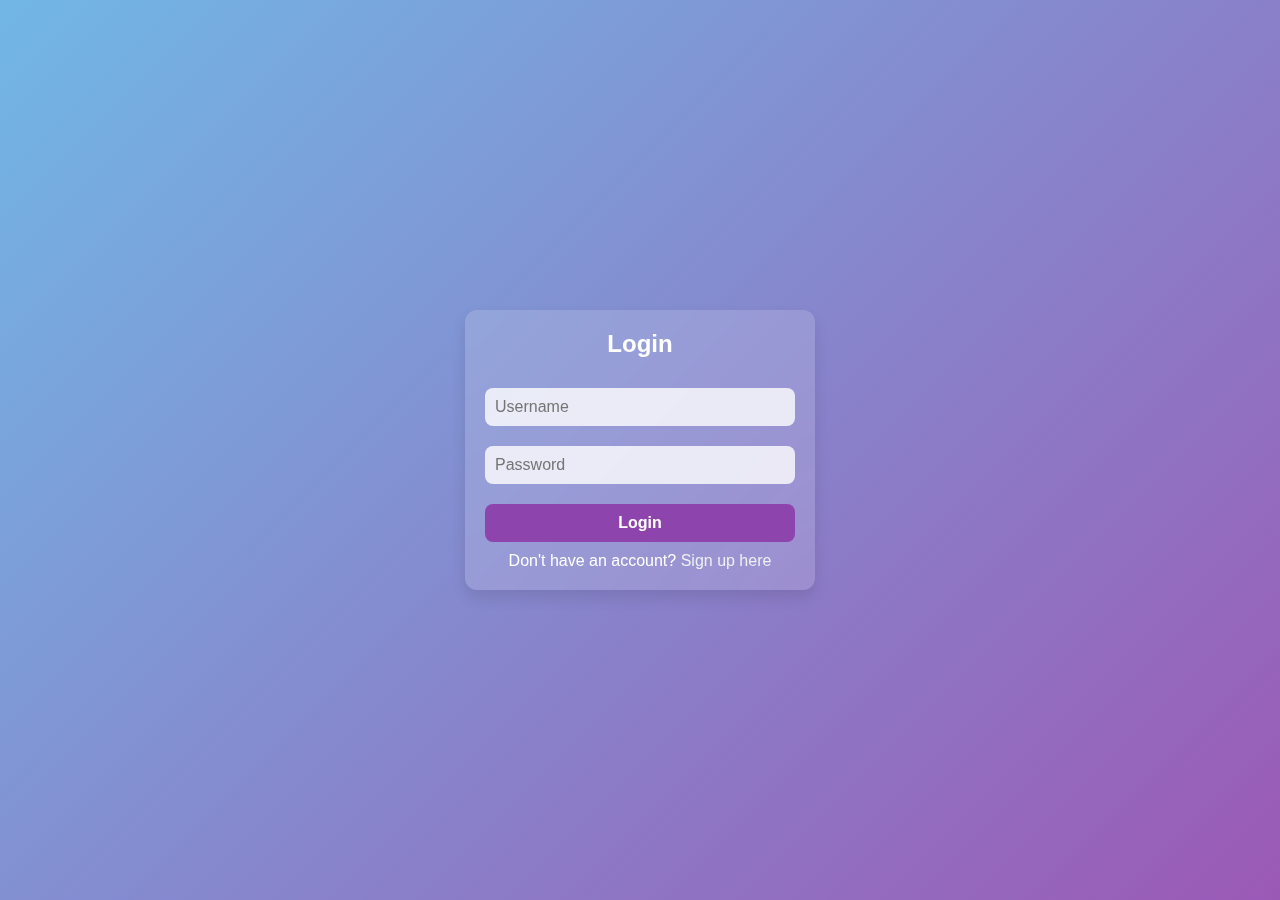
<file: IS Lab project/frontend/index.html>
<!DOCTYPE html>
<html lang="en">
<head>
    <meta charset="UTF-8">
    <meta name="viewport" content="width=device-width, initial-scale=1.0">
    <title>Login | Chat System</title>
    <link rel="stylesheet" href="styles.css">
</head>
<body>
    <div class="container">
        <h2>Login</h2>
        <form id="loginForm">
            <input type="text" id="username" placeholder="Username" required>
            <input type="password" id="password" placeholder="Password" required>
            <button type="submit">Login</button>
        </form>
        <p>Don't have an account? <a href="signup.html">Sign up here</a></p>
    </div>
    <script src="script.js"></script>
</body>
</html>
</file>
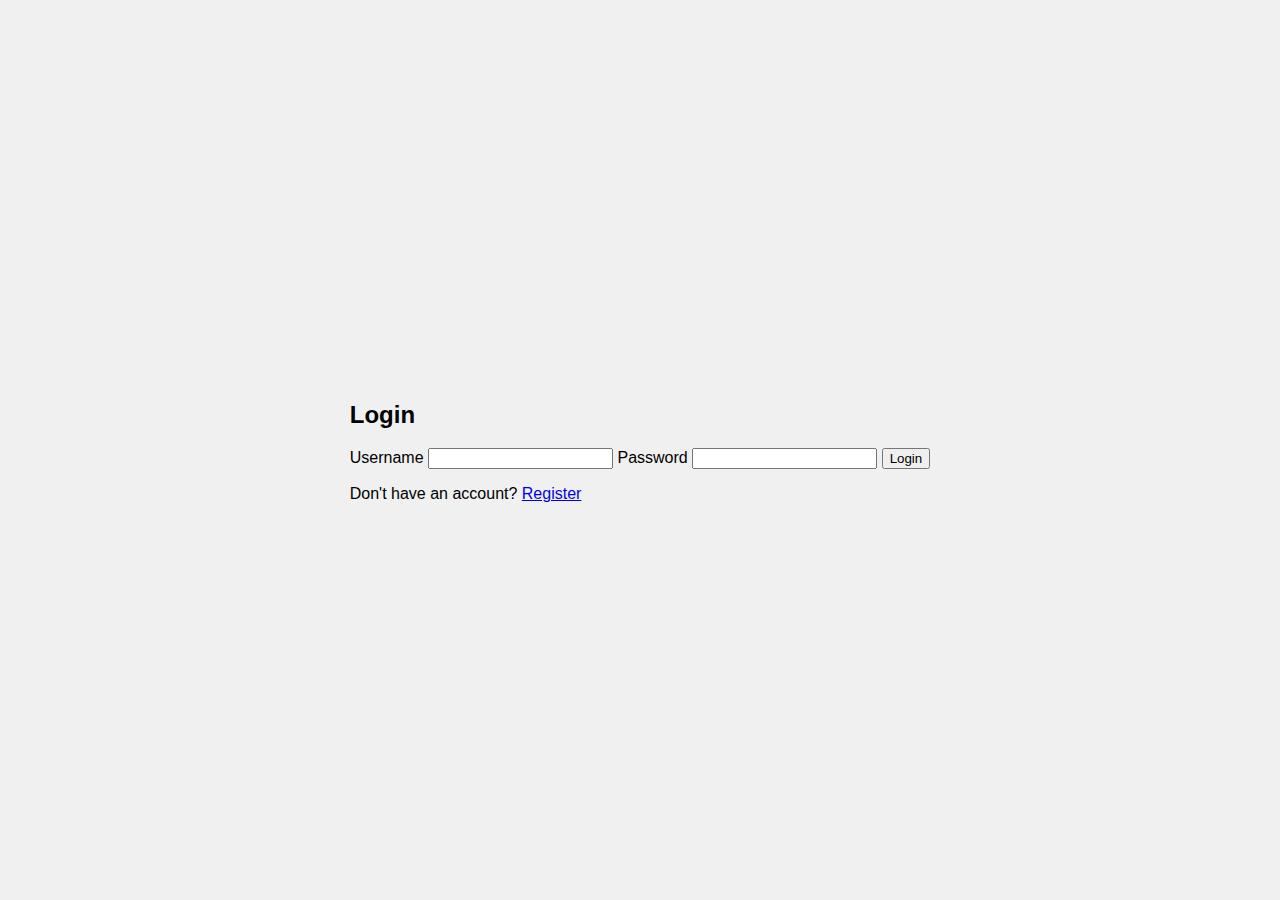
<file: Project/login.html>
<!DOCTYPE html>
<html lang="en">
<head>
  <meta charset="UTF-8">
  <meta name="viewport" content="width=device-width, initial-scale=1.0">
  <title>Login</title>
  <link rel="stylesheet" href="styles.css">
</head>
<body>
  <div class="auth-container">
    <form action="/login" method="post">
      <h2>Login</h2>
      <label for="username">Username</label>
      <input type="text" id="username" name="username" required>
      <label for="password">Password</label>
      <input type="password" id="password" name="password" required>
      <button type="submit">Login</button>
      <p>Don't have an account? <a href="/register.html">Register</a></p>
    </form>
  </div>
</body>
</html>
</file>
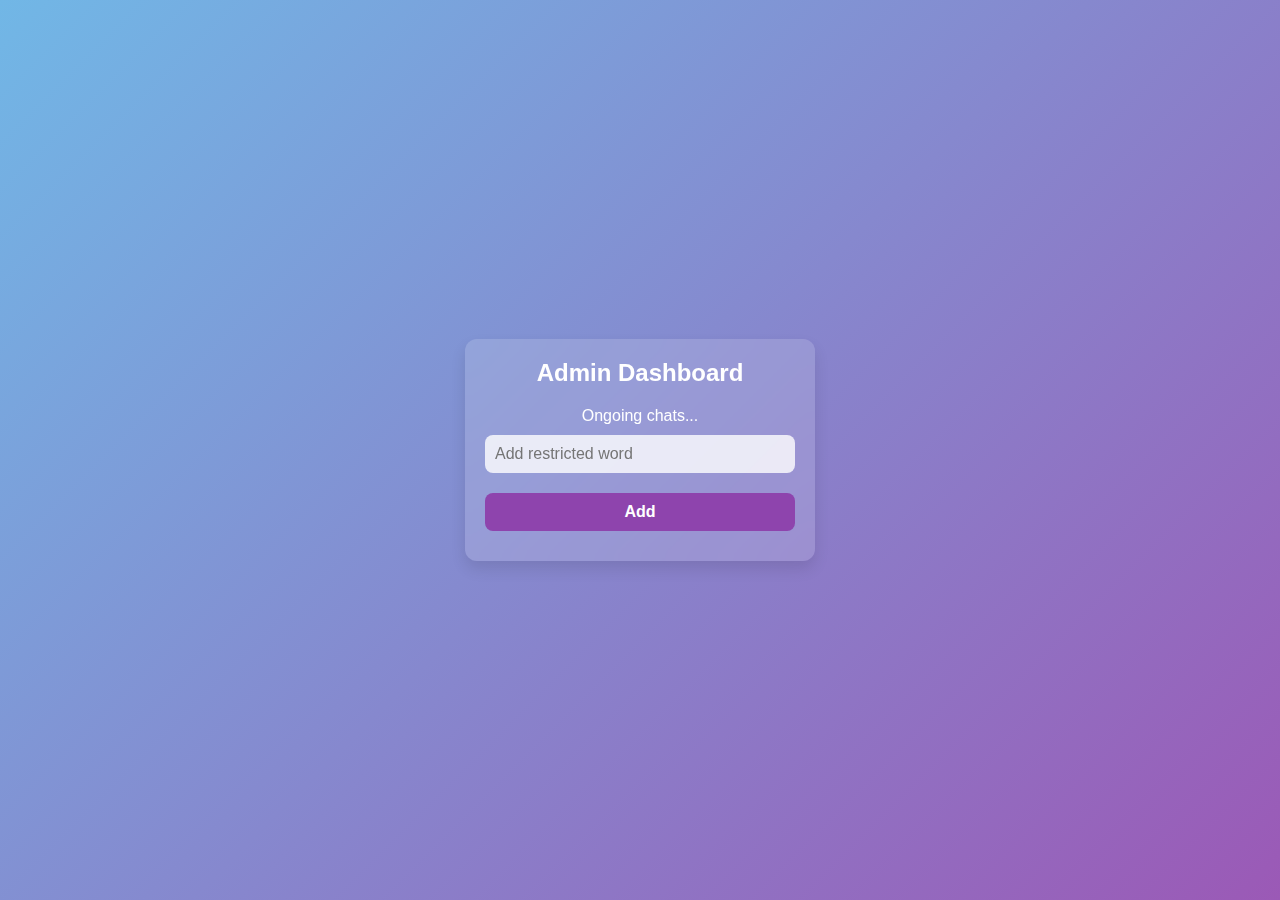
<file: IS Lab project/frontend/admin.html>
<!DOCTYPE html>
<html lang="en">
<head>
    <meta charset="UTF-8">
    <meta name="viewport" content="width=device-width, initial-scale=1.0">
    <title>Admin Dashboard</title>
    <link rel="stylesheet" href="styles.css">
</head>
<body>
    <div class="admin-container">
        <h2>Admin Dashboard</h2>
        <div class="chat-monitor">
            <p>Ongoing chats...</p>
            <div id="chatMonitor"></div>
        </div>
        <form id="moderationForm">
            <input type="text" id="restrictedWord" placeholder="Add restricted word">
            <button type="submit">Add</button>
        </form>
    </div>
    <script src="script.js"></script>
</body>
</html>
</file>
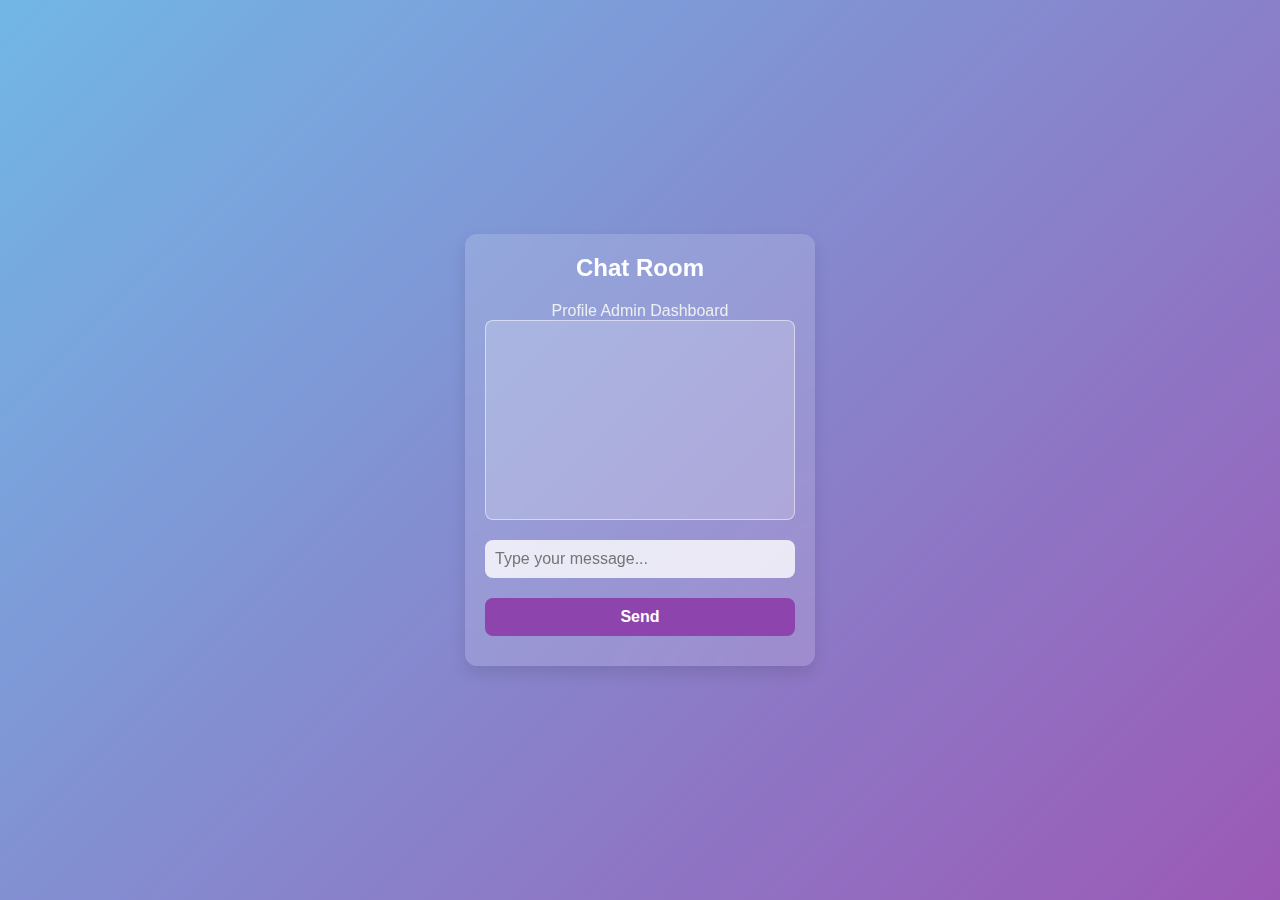
<file: IS Lab project/frontend/chat.html>
<!DOCTYPE html>
<html lang="en">
<head>
    <meta charset="UTF-8">
    <meta name="viewport" content="width=device-width, initial-scale=1.0">
    <title>Chat Room</title>
    <link rel="stylesheet" href="styles.css">
</head>
<body>
    <div class="chat-container">
        <div class="chat-header">
            <h2>Chat Room</h2>
            <a href="profile.html">Profile</a>
            <a href="admin.html">Admin Dashboard</a>
        </div>
        <div class="chat-box" id="chatBox"></div>
        <form id="chatForm">
            <input type="text" id="message" placeholder="Type your message...">
            <button type="submit">Send</button>
        </form>
    </div>
    <script src="script.js"></script>
</body>
</html>
</file>
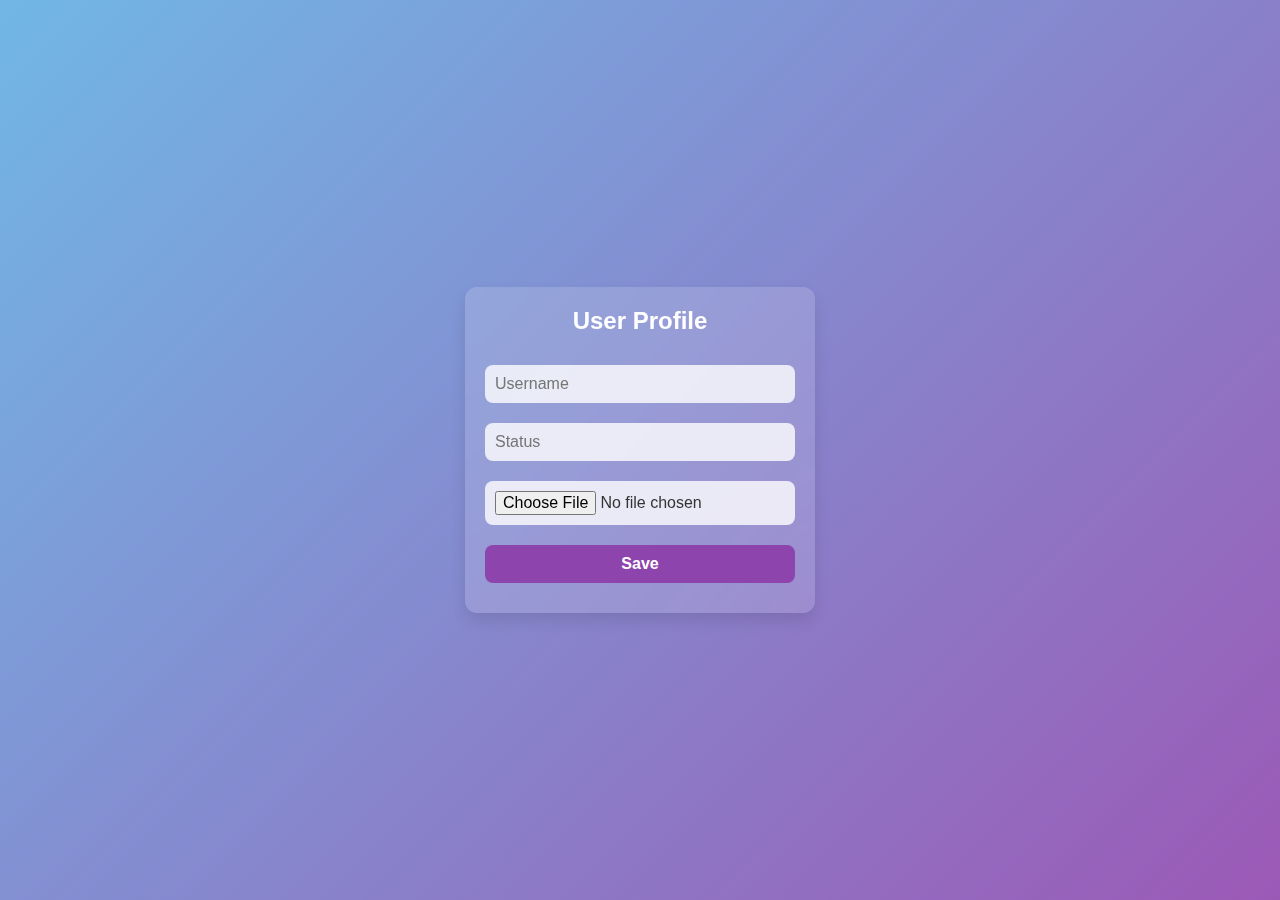
<file: IS Lab project/frontend/profile.html>
<!DOCTYPE html>
<html lang="en">
<head>
    <meta charset="UTF-8">
    <meta name="viewport" content="width=device-width, initial-scale=1.0">
    <title>User Profile</title>
    <link rel="stylesheet" href="styles.css">
</head>
<body>
    <div class="profile-container">
        <h2>User Profile</h2>
        <form id="profileForm">
            <input type="text" id="username" placeholder="Username">
            <input type="text" id="status" placeholder="Status">
            <input type="file" id="profilePicture">
            <button type="submit">Save</button>
        </form>
    </div>
</body>
</html>
</file>
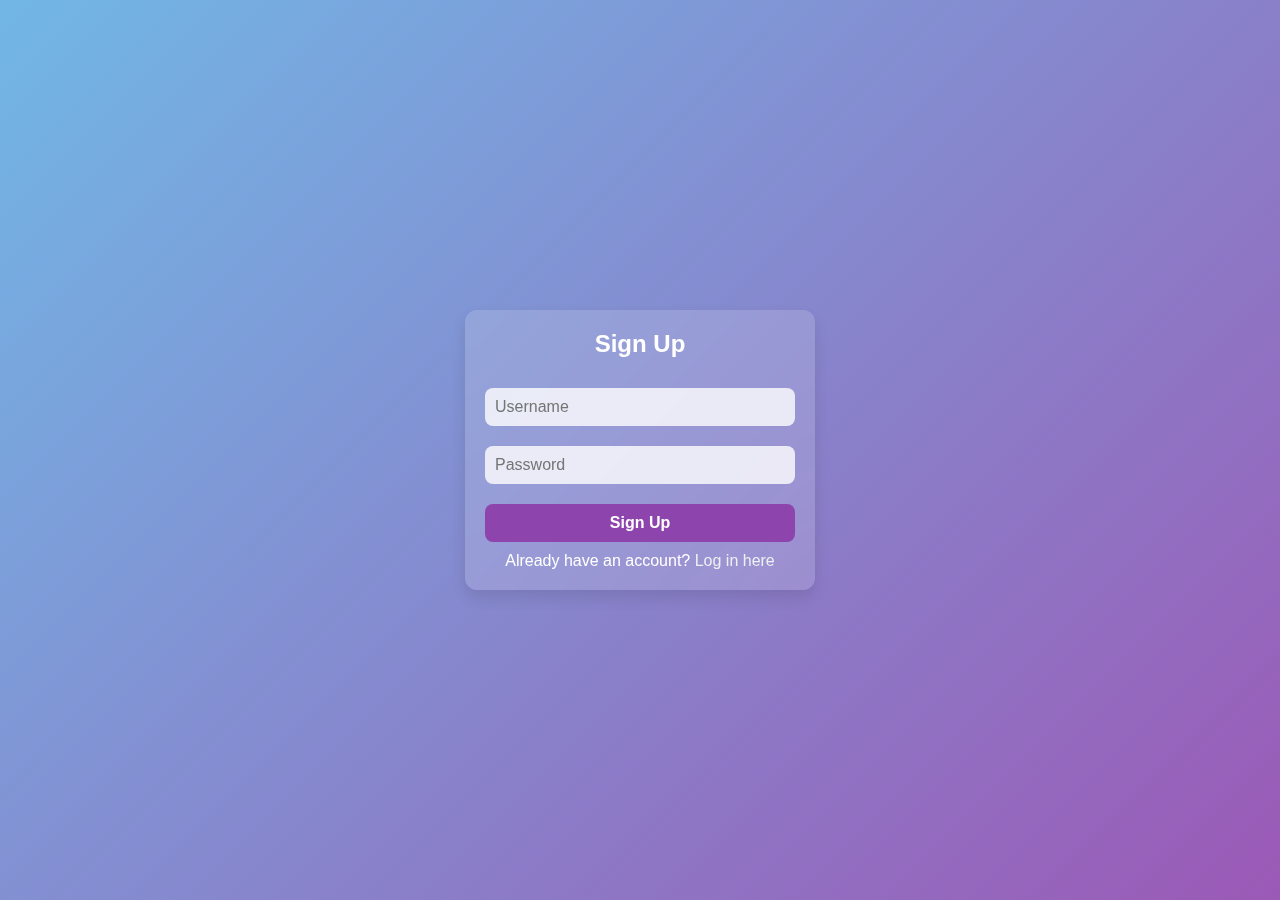
<file: IS Lab project/frontend/signup.html>
<!DOCTYPE html>
<html lang="en">
<head>
    <meta charset="UTF-8">
    <meta name="viewport" content="width=device-width, initial-scale=1.0">
    <title>Sign Up | Chat System</title>
    <link rel="stylesheet" href="styles.css">
</head>
<body>
    <div class="container">
        <h2>Sign Up</h2>
        <form id="signupForm">
            <input type="text" id="newUsername" placeholder="Username" required>
            <input type="password" id="newPassword" placeholder="Password" required>
            <button type="submit">Sign Up</button>
        </form>
        <p>Already have an account? <a href="index.html">Log in here</a></p>
    </div>
    <script src="script.js"></script>
</body>
</html>
</file>
<file: IS Lab project/frontend/styles.css>
* {
    box-sizing: border-box;
    margin: 0;
    padding: 0;
    font-family: Arial, sans-serif;
}

body {
    display: flex;
    justify-content: center;
    align-items: center;
    height: 100vh;
    background: linear-gradient(135deg, #71b7e6, #9b59b6);
    color: #fff;
    transition: all 0.3s ease-in-out;
}

.container, .chat-container, .profile-container, .admin-container {
    background: rgba(255, 255, 255, 0.15);
    padding: 20px;
    border-radius: 12px;
    box-shadow: 0px 8px 15px rgba(0, 0, 0, 0.1);
    width: 350px;
    text-align: center;
    animation: fadeIn 0.8s ease-in-out;
    backdrop-filter: blur(10px);
}

h2 {
    font-size: 24px;
    margin-bottom: 20px;
    animation: slideDown 1s ease;
}

input, button {
    width: 100%;
    padding: 10px;
    margin: 10px 0;
    border-radius: 8px;
    border: none;
    outline: none;
    font-size: 16px;
}

input {
    background: rgba(255, 255, 255, 0.8);
    color: #333;
    transition: transform 0.2s;
}

input:focus {
    transform: scale(1.05);
    box-shadow: 0 0 5px rgba(255, 255, 255, 0.6);
}

button {
    background-color: #8e44ad;
    color: white;
    font-weight: bold;
    cursor: pointer;
    transition: background-color 0.3s ease, transform 0.2s;
}

button:hover {
    background-color: #9b59b6;
    transform: scale(1.05);
}

.chat-box {
    border: 1px solid rgba(255, 255, 255, 0.5);
    border-radius: 8px;
    height: 200px;
    overflow-y: auto;
    padding: 10px;
    background: rgba(255, 255, 255, 0.2);
    margin-bottom: 10px;
    transition: background 0.3s ease;
}

.chat-box p {
    color: #fff;
}

.chat-box p:hover {
    background: rgba(0, 0, 0, 0.1);
    border-radius: 4px;
    padding: 5px;
    transition: background 0.3s;
}

a {
    color: #ecf0f1;
    text-decoration: none;
    transition: color 0.3s ease;
}

a:hover {
    color: #3498db;
}

@keyframes fadeIn {
    from { opacity: 0; transform: translateY(20px); }
    to { opacity: 1; transform: translateY(0); }
}

@keyframes slideDown {
    0% { opacity: 0; transform: translateY(-50px); }
    100% { opacity: 1; transform: translateY(0); }
}
</file>
<file: Project/styles.css>
/* styles.css */
body {
    font-family: Arial, sans-serif;
    background-color: #f0f0f0;
    margin: 0;
    padding: 0;
    display: flex;
    justify-content: center;
    align-items: center;
    height: 100vh;
}

.chat-container {
    width: 80%;
    max-width: 600px;
    background-color: #fff;
    border-radius: 8px;
    box-shadow: 0 0 10px rgba(0, 0, 0, 0.1);
    overflow: hidden;
    display: flex;
    flex-direction: column;
}

.messages {
    flex: 1;
    padding: 10px;
    border-bottom: 1px solid #ddd;
    overflow-y: auto;
    height: 400px;
}

.messages div {
    margin-bottom: 10px;
}

#messageInput {
    border: none;
    padding: 10px;
    flex: 1;
}

#sendButton {
    border: none;
    padding: 10px 20px;
    background-color: #007bff;
    color: white;
    cursor: pointer;
}

#sendButton:hover {
    background-color: #0056b3;
}
</file>
